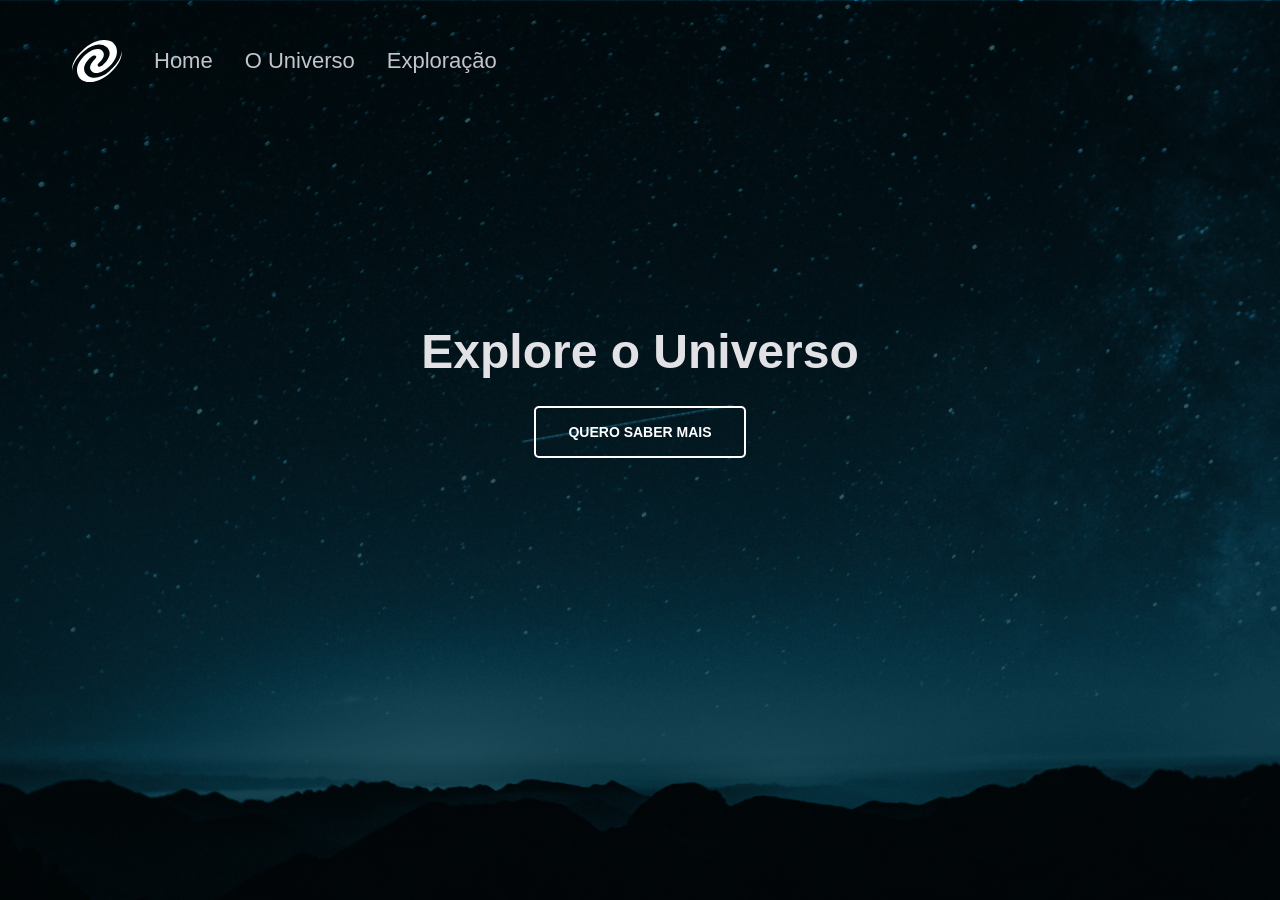
<file: index.html>
<!DOCTYPE html>
<html lang="pt-br">
<head>
    <meta charset="UTF-8">
    <meta name="viewport" content="width=device-width, initial-scale=1.0">
 <link rel="stylesheet" href="./styles/index.css">
    <title>Home</title>
</head>
<body>
    <header>
        <img src="./assets/Vector.svg" alt="Logo do Universo">
    
<nav>
    <ul>
        <li>
            <a href="">Home</a>
        </li>
        <li>
        <a href="">O Universo</a>
       </li>
       <li>
        <a href="">Exploração</a>
       </li>
    </ul>
</nav>
</header>

<main>
    <h1>Explore o Universo</h1>
    <a href="">Quero saber mais</a>
</main>

 </body>
</html>
</file>
<file: styles/index.css>
*{
    margin: 0;
    padding: 0%;
    box-sizing: border-box;
    font-family: Roboto, sans-serif;
}

body{
    background-image: url(../assets/mountains-universe-1.png);
    background-size: cover;
    background-repeat: no-repeat;
    background-position: center;

    height: 100vh;
}

header{
    height: 122px;
    display: flex;
    padding-inline: 72px;
    align-items: center;
    gap: 32px;

    ul{
        display: flex;
        list-style: none;
        gap: 32px;

        a{
            font-size: 22px;
            text-decoration: none;
            color: #c4c4cc;
        }

        .ativa{
        color: #fff;
        font-weight: 700;
        }
    }
}

main{
    margin-top: 200px;
    width: fit-content;
    margin-inline:auto;
 h1{

color: #e1e1e6;
font-size: 48px;
line-height: 125%;
margin-bottom: 24px;
 }
a{
    border: 2px solid #fff;
    display: block;
    margin-inline:auto;
    width: fit-content;
    border-radius: 5px;
    padding: 12px 32px;
    color: #fff;
    text-decoration: none;
    font-weight: 700;
    font-size: 14px;
    line-height: 24px;
    text-transform: uppercase;
 }
}
</file>
